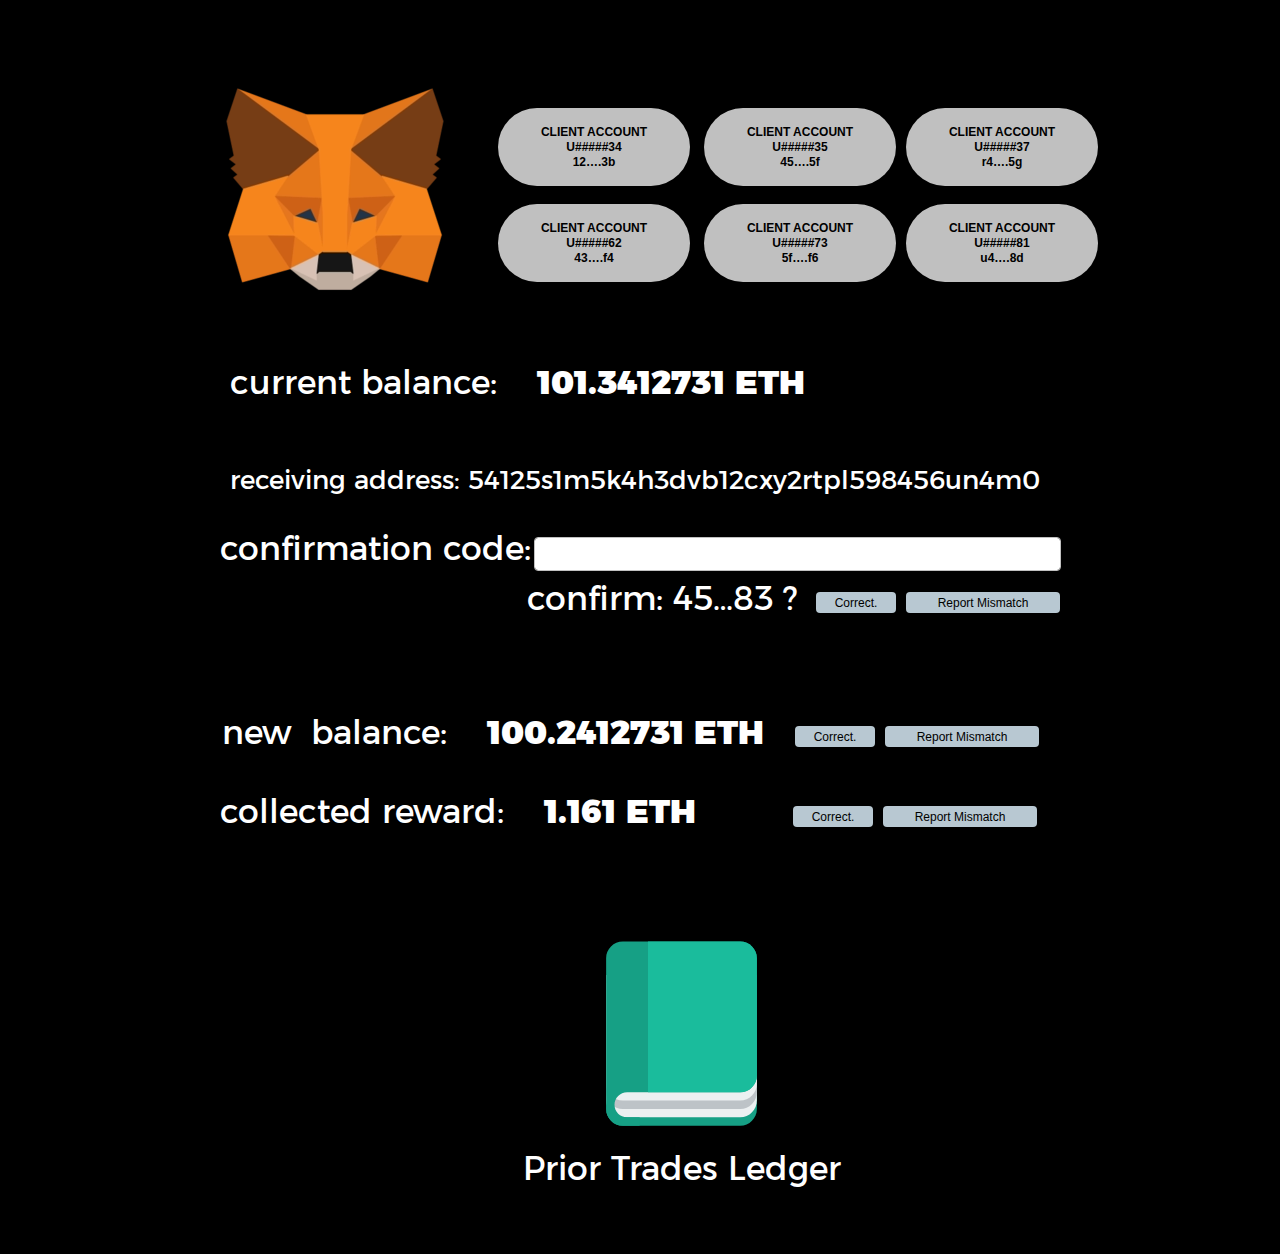
<file: mark.html>
<!DOCTYPE html>
<html>
<head>
<meta charset="UTF-8">
<title>mark</title>
<meta name="referrer" content="same-origin">
<meta name="viewport" content="width=960">
<style>.anim{visibility:hidden}</style>
<link rel="stylesheet" href="css/site.9fdeea.css" type="text/css">
<!--[if lte IE 7]>
<link rel="stylesheet" href="css/site.9fdeea-lteIE7.css" type="text/css">
<![endif]-->
</head>
<body id="b1">
<div class="ps3 v1 s3">
<div class="v2 ps4 s4 c3">
<div class="v2 ps5 s5 c1">
<picture class="i2">
<source srcset="images/b08b6e4c-270.webp 1x" type="image/webp">
<source srcset="images/b08b6e4c-270.png 1x">
<img src="images/b08b6e4c-270.png" class="js2 i3">
</picture>
</div>
<div class="v2 ps6 s6 w1">
<div class="v3 ps5 s7 c4">
<p class="f1">CLIENT ACCOUNT<br>U#####34<br>12….3b</p>
</div>
<div class="v2 ps7 s8 c5">
<div class="f1 btn1 v4 s9">CLIENT ACCOUNT<br>U#####62<p>43….f4</p></div>
</div>
</div>
<div class="v2 ps8 s6 w1">
<div class="v2 ps5 s8 c6">
<div class="f1 btn2 v4 s9">CLIENT ACCOUNT<br>U#####35<p>45….5f</p></div>
</div>
<div class="v2 ps7 s8 c7">
<div class="f1 btn3 v4 s9">CLIENT ACCOUNT<br>U#####73<p>5f….f6</p></div>
</div>
</div>
<div class="v2 ps9 s6 w1">
<div class="v2 ps5 s8 c8">
<div class="f1 btn4 v4 s9">CLIENT ACCOUNT<br>U#####37<p>r4….5g</p></div>
</div>
<div class="v2 ps7 s8 c9">
<div class="f1 btn5 v4 s9">CLIENT ACCOUNT<br>U#####81<p>u4….8d</p></div>
</div>
</div>
</div>
<div class="anim fadeInUp js3 v2 ps10 s10 c10">
<p class="p1 f2">current balance:    <span class="f3">101.3412731 ETH</span></p>
</div>
<div class="v2 ps11 s11 c3">
<div class="anim fadeInUp js4 v2 ps12 s12 c11">
<div class="v2 ps5 s12 c3">
<div class="v2 ps5 s13 c12">
<p class="p1 f2">confirmation code:</p>
</div>
<div class="v2 ps13 s14 c13">
<input type="text" name="text" class="input1">
</div>
</div>
</div>
<div class="v2 ps14 s15 w1">
<div class="anim fadeInUp js5 v2 ps5 s16 c14">
<p class="p1 f4">receiving address: 54125s1m5k4h3dvb12cxy2rtpl598456un4m0</p>
</div>
<div class="anim fadeInUp js6 v2 ps15 s17 c15">
<div class="v2 ps5 s17 c3">
<div class="v2 ps5 s18 c16">
<p class="p1 f2">confirm: 45…83 ?</p>
</div>
<div class="v3 ps16 s19 c17">
<p class="f5">Correct.</p>
</div>
<div class="v3 ps17 s20 c18">
<p class="f5">Report Mismatch</p>
</div>
</div>
</div>
</div>
</div>
<div class="anim fadeInUp js7 v2 ps18 s21 c19">
<div class="v2 ps5 s21 c3">
<div class="v2 ps5 s22 c20">
<p class="p1 f2">new  balance:    <span class="f3">100.2412731 ETH</span></p>
</div>
<div class="v3 ps19 s19 c21">
<p class="f5">Correct.</p>
</div>
<div class="v3 ps17 s20 c22">
<p class="f5">Report Mismatch</p>
</div>
</div>
</div>
<div class="anim fadeInUp js8 v2 ps20 s23 c23">
<div class="v2 ps5 s23 c3">
<div class="v2 ps5 s24 c24">
<p class="p1 f2">collected reward:    <span class="f3">1.161 ETH</span></p>
</div>
<div class="v3 ps21 s19 c25">
<p class="f5">Correct.</p>
</div>
<div class="v3 ps22 s20 c26">
<p class="f5">Report Mismatch</p>
</div>
</div>
</div>
<div class="v2 ps23 s25 c27">
<img src="images/285636_book_icon.svg" class="i4">
</div>
<div class="v2 ps24 s26 c28">
<p class="p2 f2">Prior Trades Ledger</p>
</div>
</div>
<div class="c2">
</div>
<script>dpth="/"</script>
<script type="text/javascript" src="js/woolite.5ad9eb.js"></script>
<script type="text/javascript" src="js/jquery.5ad9eb.js"></script>
<script type="text/javascript" src="js/mark.9fdeea.js"></script>
<script type="text/javascript">
var ver=RegExp(/Mozilla\/5\.0 \(Linux; .; Android ([\d.]+)/).exec(navigator.userAgent);if(ver&&parseFloat(ver[1])<5){document.getElementsByTagName('body')[0].className+=' whitespacefix';}
</script>
</body>
</html>
</file>
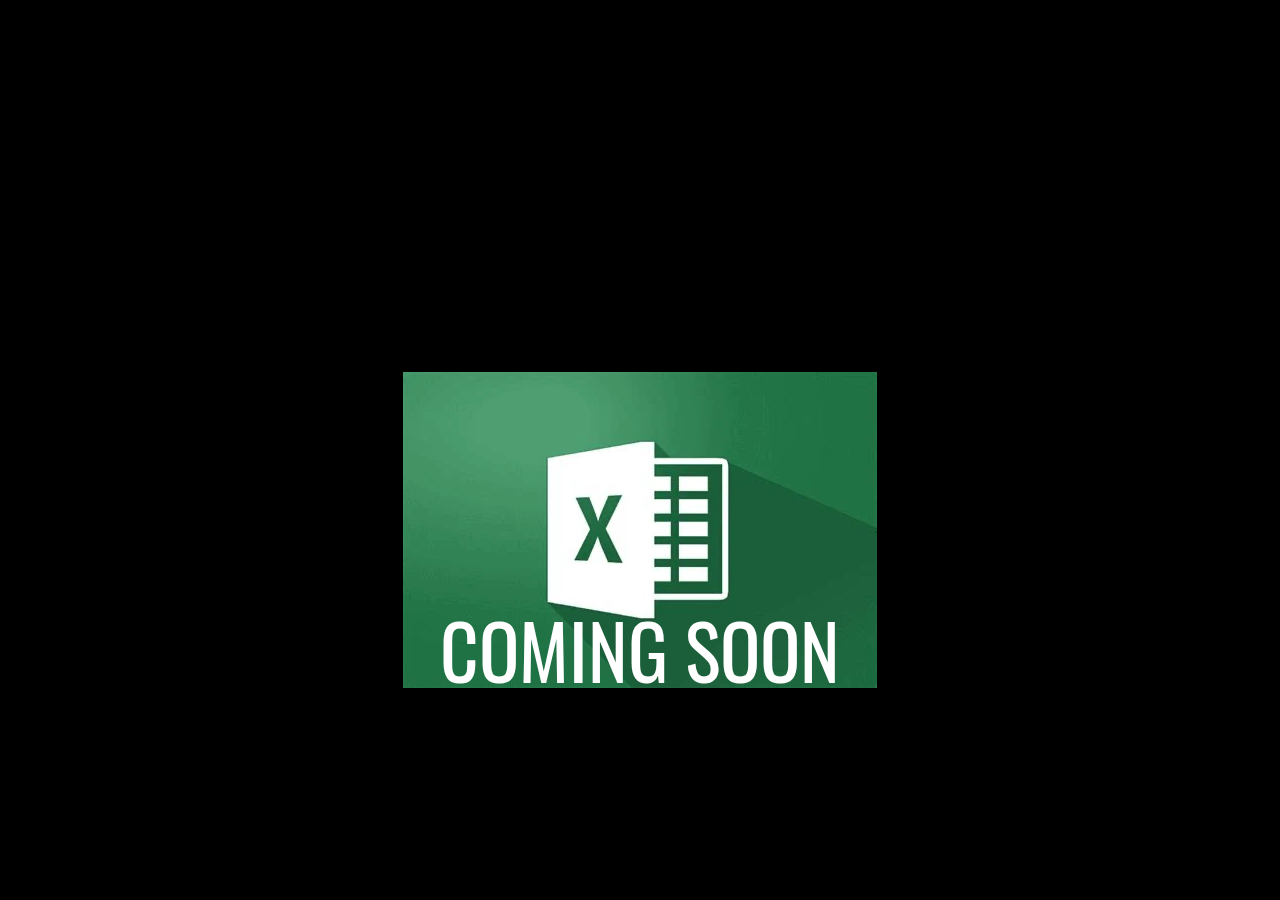
<file: will-reporting.html>
<!DOCTYPE html>
<html>
<head>
<meta charset="UTF-8">
<title>will-reporting</title>
<meta name="referrer" content="same-origin">
<meta name="viewport" content="width=960">
<link rel="stylesheet" href="css/site.6afb32.css" type="text/css">
<!--[if lte IE 7]>
<link rel="stylesheet" href="css/site.6afb32-lteIE7.css" type="text/css">
<![endif]-->
</head>
<body id="b1">
<div class="ps25 v1 s27">
<div class="v2 ps2 s28 c3">
<div class="v2 ps5 s29 c1">
<picture class="i2">
<source srcset="images/external-content.duckduckgo-474.webp 1x" type="image/webp">
<source srcset="images/external-content.duckduckgo-474.jpg 1x">
<img src="images/external-content.duckduckgo-474.jpg" class="js9 i5">
</picture>
</div>
<div class="v2 ps26 s30 c29">
<p class="p1 f6">COMING SOON</p>
</div>
</div>
</div>
<div class="c2">
</div>
<script>dpth="/"</script>
<script type="text/javascript" src="js/jquery.5ad9eb.js"></script>
<script type="text/javascript" src="js/will-reporting.6afb32.js"></script>
<script type="text/javascript">
var ver=RegExp(/Mozilla\/5\.0 \(Linux; .; Android ([\d.]+)/).exec(navigator.userAgent);if(ver&&parseFloat(ver[1])<5){document.getElementsByTagName('body')[0].className+=' whitespacefix';}
</script>
</body>
</html>
</file>
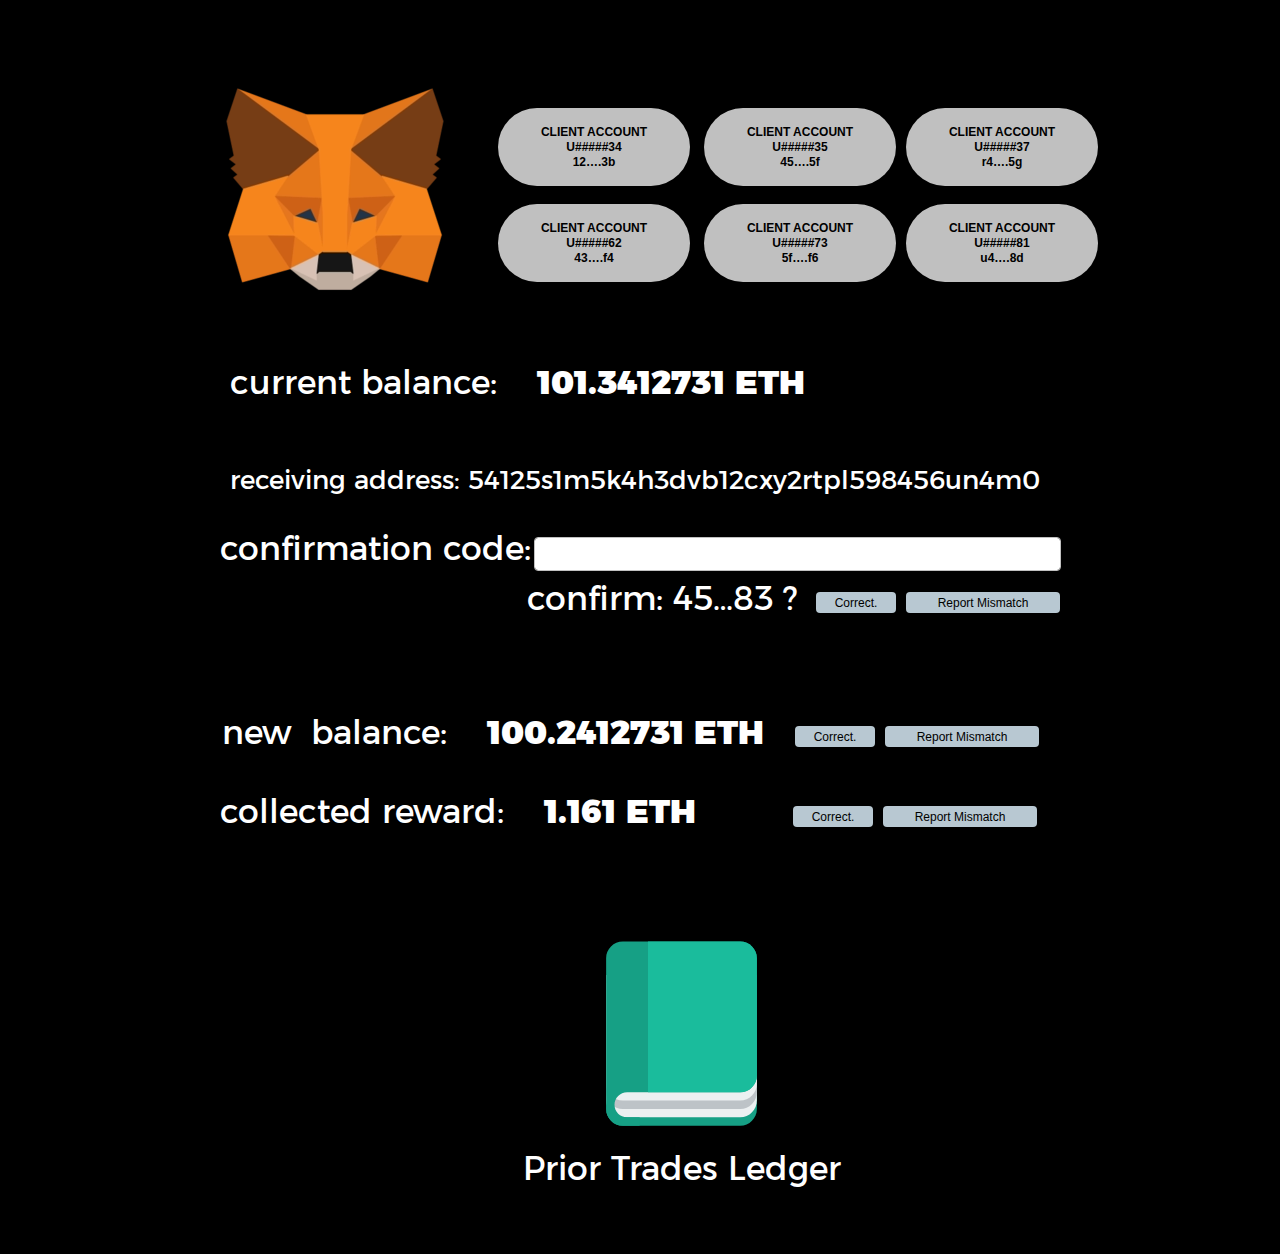
<file: will.html>
<!DOCTYPE html>
<html>
<head>
<meta charset="UTF-8">
<title>will</title>
<meta name="referrer" content="same-origin">
<meta name="viewport" content="width=960">
<style>.anim{visibility:hidden}</style>
<link rel="stylesheet" href="css/site.6afb32.css" type="text/css">
<!--[if lte IE 7]>
<link rel="stylesheet" href="css/site.6afb32-lteIE7.css" type="text/css">
<![endif]-->
</head>
<body id="b1">
<div class="ps3 v1 s3">
<div class="v2 ps4 s4 c3">
<div class="v2 ps5 s5 c1">
<picture class="i2">
<source srcset="images/b08b6e4c-270.webp 1x" type="image/webp">
<source srcset="images/b08b6e4c-270.png 1x">
<img src="images/b08b6e4c-270.png" class="js2 i3">
</picture>
</div>
<div class="v2 ps6 s6 w1">
<div class="v3 ps5 s7 c4">
<p class="f1">CLIENT ACCOUNT<br>U#####34<br>12….3b</p>
</div>
<div class="v2 ps7 s8 c5">
<div class="f1 btn1 v4 s9">CLIENT ACCOUNT<br>U#####62<p>43….f4</p></div>
</div>
</div>
<div class="v2 ps8 s6 w1">
<div class="v2 ps5 s8 c6">
<div class="f1 btn2 v4 s9">CLIENT ACCOUNT<br>U#####35<p>45….5f</p></div>
</div>
<div class="v2 ps7 s8 c7">
<div class="f1 btn3 v4 s9">CLIENT ACCOUNT<br>U#####73<p>5f….f6</p></div>
</div>
</div>
<div class="v2 ps9 s6 w1">
<div class="v2 ps5 s8 c8">
<div class="f1 btn4 v4 s9">CLIENT ACCOUNT<br>U#####37<p>r4….5g</p></div>
</div>
<div class="v2 ps7 s8 c9">
<div class="f1 btn5 v4 s9">CLIENT ACCOUNT<br>U#####81<p>u4….8d</p></div>
</div>
</div>
</div>
<div class="anim fadeInUp js3 v2 ps10 s10 c10">
<p class="p1 f2">current balance:    <span class="f3">101.3412731 ETH</span></p>
</div>
<div class="v2 ps11 s11 c3">
<div class="anim fadeInUp js4 v2 ps12 s12 c11">
<div class="v2 ps5 s12 c3">
<div class="v2 ps5 s13 c12">
<p class="p1 f2">confirmation code:</p>
</div>
<div class="v2 ps13 s14 c13">
<input type="text" name="text" class="input1">
</div>
</div>
</div>
<div class="v2 ps14 s15 w1">
<div class="anim fadeInUp js5 v2 ps5 s16 c14">
<p class="p1 f4">receiving address: 54125s1m5k4h3dvb12cxy2rtpl598456un4m0</p>
</div>
<div class="anim fadeInUp js6 v2 ps15 s17 c15">
<div class="v2 ps5 s17 c3">
<div class="v2 ps5 s18 c16">
<p class="p1 f2">confirm: 45…83 ?</p>
</div>
<div class="v3 ps16 s19 c17">
<p class="f5">Correct.</p>
</div>
<div class="v3 ps17 s20 c18">
<p class="f5">Report Mismatch</p>
</div>
</div>
</div>
</div>
</div>
<div class="anim fadeInUp js7 v2 ps18 s21 c19">
<div class="v2 ps5 s21 c3">
<div class="v2 ps5 s22 c20">
<p class="p1 f2">new  balance:    <span class="f3">100.2412731 ETH</span></p>
</div>
<div class="v3 ps19 s19 c21">
<p class="f5">Correct.</p>
</div>
<div class="v3 ps17 s20 c22">
<p class="f5">Report Mismatch</p>
</div>
</div>
</div>
<div class="anim fadeInUp js8 v2 ps20 s23 c23">
<div class="v2 ps5 s23 c3">
<div class="v2 ps5 s24 c24">
<p class="p1 f2">collected reward:    <span class="f3">1.161 ETH</span></p>
</div>
<div class="v3 ps21 s19 c25">
<p class="f5">Correct.</p>
</div>
<div class="v3 ps22 s20 c26">
<p class="f5">Report Mismatch</p>
</div>
</div>
</div>
<div class="v2 ps23 s25 c27">
<a href="will-reporting.html" class="a1"><img src="images/285636_book_icon.svg" class="i4"></a>
</div>
<div class="v2 ps24 s26 c28">
<p class="p2 f2">Prior Trades Ledger</p>
</div>
</div>
<div class="c2">
</div>
<script>dpth="/"</script>
<script type="text/javascript" src="js/woolite.5ad9eb.js"></script>
<script type="text/javascript" src="js/jquery.5ad9eb.js"></script>
<script type="text/javascript" src="js/will.6afb32.js"></script>
<script type="text/javascript">
var ver=RegExp(/Mozilla\/5\.0 \(Linux; .; Android ([\d.]+)/).exec(navigator.userAgent);if(ver&&parseFloat(ver[1])<5){document.getElementsByTagName('body')[0].className+=' whitespacefix';}
</script>
</body>
</html>
</file>
<file: css/site.9fdeea.css>
html{font-family:sans-serif}body{font-size:0;margin:0}audio,video{display:inline-block;vertical-align:baseline}audio:not([controls]){display:none;height:0}[hidden],template{display:none}a{background:0 0;outline:0}b,strong{font-weight:700}dfn{font-style:italic}h1,h2,h3,h4,h5,h6{font-size:1em;line-height:1;margin:0}img{border:0}svg:not(:root){overflow:hidden}button,input,optgroup,select,textarea{color:inherit;font:inherit;margin:0}button{overflow:visible}button,select{text-transform:none}button,html input[type=button],input[type=submit]{-webkit-appearance:button;cursor:pointer;box-sizing:border-box;white-space:normal}input[type=text],input[type=password],textarea{-webkit-appearance:none;appearance:none;box-sizing:border-box}button[disabled],html input[disabled]{cursor:default}button::-moz-focus-inner,input::-moz-focus-inner{border:0;padding:0}input{line-height:normal}input[type=checkbox],input[type=radio]{box-sizing:border-box;padding:0}input[type=number]::-webkit-inner-spin-button,input[type=number]::-webkit-outer-spin-button{height:auto}input[type=search]{-webkit-appearance:textfield;-moz-box-sizing:content-box;-webkit-box-sizing:content-box;box-sizing:content-box}input[type=search]::-webkit-search-cancel-button,input[type=search]::-webkit-search-decoration{-webkit-appearance:none}textarea{overflow:auto;box-sizing:border-box;border-color:#ddd}optgroup{font-weight:700}table{border-collapse:collapse;border-spacing:0}td,th{padding:0}blockquote{margin-block-start:0;margin-block-end:0;margin-inline-start:0;margin-inline-end:0}:-webkit-full-screen-ancestor:not(iframe){-webkit-clip-path:initial!important}
body>div{font-size:0}p, span,h1,h2,h3,h4,h5,h6{margin:0;word-spacing:normal;word-wrap:break-word;-ms-word-wrap:break-word;pointer-events:auto;max-height:1000000000px}sup{font-size:inherit;vertical-align:baseline;position:relative;top:-0.4em}sub{font-size:inherit;vertical-align:baseline;position:relative;top:0.4em}ul{display:block;word-spacing:normal;word-wrap:break-word;list-style-type:none;padding:0;margin:0;-moz-padding-start:0;-khtml-padding-start:0;-webkit-padding-start:0;-o-padding-start:0;-padding-start:0;-webkit-margin-before:0;-webkit-margin-after:0}li{display:block;white-space:normal}li p{-webkit-touch-callout:none;-webkit-user-select:none;-khtml-user-select:none;-moz-user-select:none;-ms-user-select:none;-o-user-select:none;user-select:none}form{display:inline-block}a{text-decoration:inherit;color:inherit;-webkit-tap-highlight-color:rgba(0,0,0,0)}textarea{resize:none}.shm-l{float:left;clear:left}.shm-r{float:right;clear:right}.whitespacefix{word-spacing:-1px}html,body{-webkit-text-zoom:reset !important;-ms-text-size-adjust:none !important;-moz-text-size-adjust:none !important;-webkit-text-size-adjust:none !important}#b1{background-color:#000}.ps1{position:relative;margin-top:293px}.v1{display:block;vertical-align:top}.s1{pointer-events:none;min-width:960px;width:960px;margin-left:auto;margin-right:auto;min-height:474px}.v2{display:inline-block;vertical-align:top}.ps2{position:relative;margin-left:243px;margin-top:0}.s2{min-width:474px;width:474px;min-height:474px;height:474px}.c1{z-index:1;pointer-events:auto}.a1{display:block}.i1{position:absolute;left:0;width:474px;height:474px;top:0;border:0}.i2{width:100%;height:100%;display:inline-block;-webkit-transform:translate3d(0,0,0)}.c2{display:inline-block;position:relative;margin-left:0;margin-top:0}html,body{-webkit-text-zoom:reset !important;-ms-text-size-adjust:none !important;-moz-text-size-adjust:none !important;-webkit-text-size-adjust:none !important}.animated{-webkit-animation-fill-mode:both;animation-fill-mode:both}.animated.infinite{-webkit-animation-iteration-count:infinite;animation-iteration-count:infinite}@-webkit-keyframes fadeInUp{from{opacity:0;-webkit-transform:translate3d(0,100%,0)}to{opacity:1;-webkit-transform:translate3d(0, 0, 0)}}@keyframes fadeInUp{from{opacity:0;transform:translate3d(0,100%,0)}to{opacity:1;transform:translate3d(0, 0, 0)}}.fadeInUp{-webkit-animation-name:fadeInUp;animation-name:fadeInUp}
@font-face{font-display:block;font-family:"Montserrat";src:url('Montserrat-Regular.woff2') format('woff2'),url('Montserrat-Regular.woff') format('woff');font-weight:400}@font-face{font-display:block;font-family:"Montserrat";src:url('Montserrat-Black.woff2') format('woff2'),url('Montserrat-Black.woff') format('woff');font-weight:900}.ps3{position:relative;margin-top:59px}.s3{pointer-events:none;min-width:960px;width:960px;margin-left:auto;margin-right:auto;min-height:1195px}.ps4{position:relative;margin-left:40px;margin-top:0}.s4{min-width:898px;width:898px;min-height:270px}.ps5{position:relative;margin-left:0;margin-top:0}.s5{min-width:270px;width:270px;min-height:270px;height:270px}.i3{position:absolute;left:0;width:270px;height:270px;top:0;border:0}.ps6{position:relative;margin-left:28px;margin-top:49px}.s6{min-width:192px;width:192px;min-height:174px}.w1{line-height:0}.v3{display:inline-block;vertical-align:top;overflow:hidden;outline:0}.s7{width:192px;padding-right:0;height:78px}.f1{font-family:"Helvetica Neue", sans-serif;font-size:12px;font-weight:700;font-style:normal;text-decoration:none;text-transform:none;background-color:initial;line-height:15px;letter-spacing:normal;text-shadow:none;text-indent:0;text-align:center;padding-top:17px;padding-bottom:16px;margin-top:0;margin-bottom:0}.c4{z-index:2;pointer-events:auto;border:0;-webkit-border-radius:39px;-moz-border-radius:39px;border-radius:39px;background-color:#c0c0c0;background-clip:padding-box;color:#000}.c4:hover{background-color:#dc322f;border-color:#000;color:#000}.c4:active{background-color:#d33682;border-color:#000;color:#fff}.ps7{position:relative;margin-left:0;margin-top:18px}.s8{min-width:192px;width:192px;min-height:78px}.c5{z-index:5;pointer-events:auto}.btn1{border:0;-webkit-border-radius:39px;-moz-border-radius:39px;border-radius:39px;background-color:#c0c0c0;background-clip:padding-box;color:#000}.btn1:hover{background-color:#dc322f;border-color:#000;color:#000}.btn1:active{background-color:#d33682;border-color:#000;color:#fff}.v4{display:inline-block;overflow:hidden;outline:0}.s9{width:192px;padding-right:0;height:45px}.ps8{position:relative;margin-left:14px;margin-top:49px}.c6{z-index:3;pointer-events:auto}.btn2{border:0;-webkit-border-radius:39px;-moz-border-radius:39px;border-radius:39px;background-color:#c0c0c0;background-clip:padding-box;color:#000}.btn2:hover{background-color:#dc322f;border-color:#000;color:#000}.btn2:active{background-color:#d33682;border-color:#000;color:#fff}.c7{z-index:6;pointer-events:auto}.btn3{border:0;-webkit-border-radius:39px;-moz-border-radius:39px;border-radius:39px;background-color:#c0c0c0;background-clip:padding-box;color:#000}.btn3:hover{background-color:#dc322f;border-color:#000;color:#000}.btn3:active{background-color:#d33682;border-color:#000;color:#fff}.ps9{position:relative;margin-left:10px;margin-top:49px}.c8{z-index:4;pointer-events:auto}.btn4{border:0;-webkit-border-radius:39px;-moz-border-radius:39px;border-radius:39px;background-color:#c0c0c0;background-clip:padding-box;color:#000}.btn4:hover{background-color:#dc322f;border-color:#000;color:#000}.btn4:active{background-color:#d33682;border-color:#000;color:#fff}.c9{z-index:7;pointer-events:auto}.btn5{border:0;-webkit-border-radius:39px;-moz-border-radius:39px;border-radius:39px;background-color:#c0c0c0;background-clip:padding-box;color:#000}.btn5:hover{background-color:#dc322f;border-color:#000;color:#000}.btn5:active{background-color:#d33682;border-color:#000;color:#fff}.ps10{position:relative;margin-left:70px;margin-top:25px}.s10{min-width:790px;width:790px;min-height:87px}.c10{z-index:8;pointer-events:auto;overflow:hidden;height:87px}.p1{padding-top:0;padding-bottom:0;text-align:left;text-indent:0;padding-right:0}.f2{font-family:Montserrat;font-size:33px;font-weight:400;font-style:normal;text-decoration:none;text-transform:none;color:#fff;background-color:initial;line-height:57px;letter-spacing:normal;text-shadow:none}.f3{font-family:Montserrat;font-size:33px;font-weight:900;font-style:normal;text-decoration:none;text-transform:none;color:#fff;background-color:initial;line-height:57px;letter-spacing:normal;text-shadow:none}.ps11{position:relative;margin-left:60px;margin-top:17px}.s11{min-width:854px;width:854px;min-height:177px}.ps12{position:relative;margin-left:0;margin-top:62px}.s12{min-width:841px;width:841px;min-height:67px}.c11{z-index:10}.s13{min-width:364px;width:364px;min-height:67px}.c12{z-index:13;pointer-events:auto;overflow:hidden;height:67px}.ps13{position:relative;margin-left:314px;margin-top:-50px}.s14{min-width:527px;width:527px;min-height:34px;height:34px}.c13{z-index:14;pointer-events:auto}.input1{border:1px solid #c0c0c0;-webkit-border-radius:4px;-moz-border-radius:4px;border-radius:4px;background-color:#fff;background-clip:padding-box;width:527px;height:34px;font-family:"Helvetica Neue", sans-serif;font-size:12px;font-weight:400;font-style:normal;text-decoration:none;text-transform:none;color:#000;line-height:14px;letter-spacing:normal;text-shadow:none;text-indent:0;padding-bottom:0;text-align:left;padding:4px}.input1::placeholder{color:rgb(169,169,169)}.ps14{position:relative;margin-left:-831px;margin-top:0}.s15{min-width:844px;width:844px;min-height:177px}.s16{min-width:844px;width:844px;min-height:87px}.c14{z-index:9;pointer-events:auto;overflow:hidden;height:87px}.f4{font-family:Montserrat;font-size:26px;font-weight:400;font-style:normal;text-decoration:none;text-transform:none;color:#fff;background-color:initial;line-height:44px;letter-spacing:normal;text-shadow:none}.ps15{position:relative;margin-left:297px;margin-top:25px}.s17{min-width:533px;width:533px;min-height:65px}.c15{z-index:12}.s18{min-width:308px;width:308px;min-height:65px}.c16{z-index:17;pointer-events:auto;overflow:hidden;height:65px}.ps16{position:relative;margin-left:-19px;margin-top:22px}.s19{width:80px;padding-right:0;height:21px}.f5{font-family:"Helvetica Neue", sans-serif;font-size:12px;font-weight:400;font-style:normal;text-decoration:none;text-transform:none;background-color:initial;line-height:14px;letter-spacing:normal;text-shadow:none;text-indent:0;text-align:center;padding-top:4px;padding-bottom:3px;margin-top:0;margin-bottom:0}.c17{z-index:16;pointer-events:auto;border:0;-webkit-border-radius:4px;-moz-border-radius:4px;border-radius:4px;background-color:#b8c8d2;background-clip:padding-box;color:#000}.c17:hover{background-color:#2aa198;border-color:#000;color:#000}.c17:active{background-color:#d33682;border-color:#000;color:#fff}.ps17{position:relative;margin-left:10px;margin-top:22px}.s20{width:154px;padding-right:0;height:21px}.c18{z-index:18;pointer-events:auto;border:0;-webkit-border-radius:4px;-moz-border-radius:4px;border-radius:4px;background-color:#b8c8d2;background-clip:padding-box;color:#000}.c18:hover{background-color:#2aa198;border-color:#000;color:#000}.c18:active{background-color:#d33682;border-color:#000;color:#fff}.ps18{position:relative;margin-left:62px;margin-top:69px}.s21{min-width:817px;width:817px;min-height:61px}.c19{z-index:15}.s22{min-width:570px;width:570px;min-height:61px}.c20{z-index:20;pointer-events:auto;overflow:hidden;height:61px}.ps19{position:relative;margin-left:3px;margin-top:22px}.c21{z-index:21;pointer-events:auto;border:0;-webkit-border-radius:4px;-moz-border-radius:4px;border-radius:4px;background-color:#b8c8d2;background-clip:padding-box;color:#000}.c21:hover{background-color:#2aa198;border-color:#000;color:#000}.c21:active{background-color:#d33682;border-color:#000;color:#fff}.c22{z-index:22;pointer-events:auto;border:0;-webkit-border-radius:4px;-moz-border-radius:4px;border-radius:4px;background-color:#b8c8d2;background-clip:padding-box;color:#000}.c22:hover{background-color:#2aa198;border-color:#000;color:#000}.c22:active{background-color:#d33682;border-color:#000;color:#fff}.ps20{position:relative;margin-left:60px;margin-top:18px}.s23{min-width:817px;width:817px;min-height:87px}.c23{z-index:19}.s24{min-width:510px;width:510px;min-height:87px}.c24{z-index:24;pointer-events:auto;overflow:hidden;height:87px}.ps21{position:relative;margin-left:63px;margin-top:23px}.c25{z-index:25;pointer-events:auto;border:0;-webkit-border-radius:4px;-moz-border-radius:4px;border-radius:4px;background-color:#b8c8d2;background-clip:padding-box;color:#000}.c25:hover{background-color:#2aa198;border-color:#000;color:#000}.c25:active{background-color:#d33682;border-color:#000;color:#fff}.ps22{position:relative;margin-left:10px;margin-top:23px}.c26{z-index:26;pointer-events:auto;border:0;-webkit-border-radius:4px;-moz-border-radius:4px;border-radius:4px;background-color:#b8c8d2;background-clip:padding-box;color:#000}.c26:hover{background-color:#2aa198;border-color:#000;color:#000}.c26:active{background-color:#d33682;border-color:#000;color:#fff}.ps23{position:relative;margin-left:421px;margin-top:58px}.s25{min-width:201px;width:201px;min-height:212px;height:212px}.c27{z-index:23;pointer-events:auto}.i4{position:absolute;left:0;min-width:201px;max-width:201px;min-height:201px;max-height:201px;top:5px}.ps24{position:relative;margin-left:311px;margin-top:0}.s26{min-width:421px;width:421px;min-height:114px}.c28{z-index:11;pointer-events:auto;overflow:hidden;height:114px}.p2{padding-top:0;text-indent:0;padding-bottom:0;padding-right:0;text-align:center}
</file>
<file: css/site.6afb32.css>
html{font-family:sans-serif}body{font-size:0;margin:0}audio,video{display:inline-block;vertical-align:baseline}audio:not([controls]){display:none;height:0}[hidden],template{display:none}a{background:0 0;outline:0}b,strong{font-weight:700}dfn{font-style:italic}h1,h2,h3,h4,h5,h6{font-size:1em;line-height:1;margin:0}img{border:0}svg:not(:root){overflow:hidden}button,input,optgroup,select,textarea{color:inherit;font:inherit;margin:0}button{overflow:visible}button,select{text-transform:none}button,html input[type=button],input[type=submit]{-webkit-appearance:button;cursor:pointer;box-sizing:border-box;white-space:normal}input[type=text],input[type=password],textarea{-webkit-appearance:none;appearance:none;box-sizing:border-box}button[disabled],html input[disabled]{cursor:default}button::-moz-focus-inner,input::-moz-focus-inner{border:0;padding:0}input{line-height:normal}input[type=checkbox],input[type=radio]{box-sizing:border-box;padding:0}input[type=number]::-webkit-inner-spin-button,input[type=number]::-webkit-outer-spin-button{height:auto}input[type=search]{-webkit-appearance:textfield;-moz-box-sizing:content-box;-webkit-box-sizing:content-box;box-sizing:content-box}input[type=search]::-webkit-search-cancel-button,input[type=search]::-webkit-search-decoration{-webkit-appearance:none}textarea{overflow:auto;box-sizing:border-box;border-color:#ddd}optgroup{font-weight:700}table{border-collapse:collapse;border-spacing:0}td,th{padding:0}blockquote{margin-block-start:0;margin-block-end:0;margin-inline-start:0;margin-inline-end:0}:-webkit-full-screen-ancestor:not(iframe){-webkit-clip-path:initial!important}
body>div{font-size:0}p, span,h1,h2,h3,h4,h5,h6{margin:0;word-spacing:normal;word-wrap:break-word;-ms-word-wrap:break-word;pointer-events:auto;max-height:1000000000px}sup{font-size:inherit;vertical-align:baseline;position:relative;top:-0.4em}sub{font-size:inherit;vertical-align:baseline;position:relative;top:0.4em}ul{display:block;word-spacing:normal;word-wrap:break-word;list-style-type:none;padding:0;margin:0;-moz-padding-start:0;-khtml-padding-start:0;-webkit-padding-start:0;-o-padding-start:0;-padding-start:0;-webkit-margin-before:0;-webkit-margin-after:0}li{display:block;white-space:normal}li p{-webkit-touch-callout:none;-webkit-user-select:none;-khtml-user-select:none;-moz-user-select:none;-ms-user-select:none;-o-user-select:none;user-select:none}form{display:inline-block}a{text-decoration:inherit;color:inherit;-webkit-tap-highlight-color:rgba(0,0,0,0)}textarea{resize:none}.shm-l{float:left;clear:left}.shm-r{float:right;clear:right}.whitespacefix{word-spacing:-1px}html,body{-webkit-text-zoom:reset !important;-ms-text-size-adjust:none !important;-moz-text-size-adjust:none !important;-webkit-text-size-adjust:none !important}#b1{background-color:#000}.ps1{position:relative;margin-top:293px}.v1{display:block;vertical-align:top}.s1{pointer-events:none;min-width:960px;width:960px;margin-left:auto;margin-right:auto;min-height:474px}.v2{display:inline-block;vertical-align:top}.ps2{position:relative;margin-left:243px;margin-top:0}.s2{min-width:474px;width:474px;min-height:474px;height:474px}.c1{z-index:1;pointer-events:auto}.a1{display:block}.i1{position:absolute;left:0;width:474px;height:474px;top:0;border:0}.i2{width:100%;height:100%;display:inline-block;-webkit-transform:translate3d(0,0,0)}.c2{display:inline-block;position:relative;margin-left:0;margin-top:0}html,body{-webkit-text-zoom:reset !important;-ms-text-size-adjust:none !important;-moz-text-size-adjust:none !important;-webkit-text-size-adjust:none !important}.animated{-webkit-animation-fill-mode:both;animation-fill-mode:both}.animated.infinite{-webkit-animation-iteration-count:infinite;animation-iteration-count:infinite}@-webkit-keyframes fadeInUp{from{opacity:0;-webkit-transform:translate3d(0,100%,0)}to{opacity:1;-webkit-transform:translate3d(0, 0, 0)}}@keyframes fadeInUp{from{opacity:0;transform:translate3d(0,100%,0)}to{opacity:1;transform:translate3d(0, 0, 0)}}.fadeInUp{-webkit-animation-name:fadeInUp;animation-name:fadeInUp}
@font-face{font-display:block;font-family:"Montserrat";src:url('Montserrat-Regular.woff2') format('woff2'),url('Montserrat-Regular.woff') format('woff');font-weight:400}@font-face{font-display:block;font-family:"Montserrat";src:url('Montserrat-Black.woff2') format('woff2'),url('Montserrat-Black.woff') format('woff');font-weight:900}.ps3{position:relative;margin-top:59px}.s3{pointer-events:none;min-width:960px;width:960px;margin-left:auto;margin-right:auto;min-height:1195px}.ps4{position:relative;margin-left:40px;margin-top:0}.s4{min-width:898px;width:898px;min-height:270px}.ps5{position:relative;margin-left:0;margin-top:0}.s5{min-width:270px;width:270px;min-height:270px;height:270px}.i3{position:absolute;left:0;width:270px;height:270px;top:0;border:0}.ps6{position:relative;margin-left:28px;margin-top:49px}.s6{min-width:192px;width:192px;min-height:174px}.w1{line-height:0}.v3{display:inline-block;vertical-align:top;overflow:hidden;outline:0}.s7{width:192px;padding-right:0;height:78px}.f1{font-family:"Helvetica Neue", sans-serif;font-size:12px;font-weight:700;font-style:normal;text-decoration:none;text-transform:none;background-color:initial;line-height:15px;letter-spacing:normal;text-shadow:none;text-indent:0;text-align:center;padding-top:17px;padding-bottom:16px;margin-top:0;margin-bottom:0}.c4{z-index:2;pointer-events:auto;border:0;-webkit-border-radius:39px;-moz-border-radius:39px;border-radius:39px;background-color:#c0c0c0;background-clip:padding-box;color:#000}.c4:hover{background-color:#dc322f;border-color:#000;color:#000}.c4:active{background-color:#d33682;border-color:#000;color:#fff}.ps7{position:relative;margin-left:0;margin-top:18px}.s8{min-width:192px;width:192px;min-height:78px}.c5{z-index:5;pointer-events:auto}.btn1{border:0;-webkit-border-radius:39px;-moz-border-radius:39px;border-radius:39px;background-color:#c0c0c0;background-clip:padding-box;color:#000}.btn1:hover{background-color:#dc322f;border-color:#000;color:#000}.btn1:active{background-color:#d33682;border-color:#000;color:#fff}.v4{display:inline-block;overflow:hidden;outline:0}.s9{width:192px;padding-right:0;height:45px}.ps8{position:relative;margin-left:14px;margin-top:49px}.c6{z-index:3;pointer-events:auto}.btn2{border:0;-webkit-border-radius:39px;-moz-border-radius:39px;border-radius:39px;background-color:#c0c0c0;background-clip:padding-box;color:#000}.btn2:hover{background-color:#dc322f;border-color:#000;color:#000}.btn2:active{background-color:#d33682;border-color:#000;color:#fff}.c7{z-index:6;pointer-events:auto}.btn3{border:0;-webkit-border-radius:39px;-moz-border-radius:39px;border-radius:39px;background-color:#c0c0c0;background-clip:padding-box;color:#000}.btn3:hover{background-color:#dc322f;border-color:#000;color:#000}.btn3:active{background-color:#d33682;border-color:#000;color:#fff}.ps9{position:relative;margin-left:10px;margin-top:49px}.c8{z-index:4;pointer-events:auto}.btn4{border:0;-webkit-border-radius:39px;-moz-border-radius:39px;border-radius:39px;background-color:#c0c0c0;background-clip:padding-box;color:#000}.btn4:hover{background-color:#dc322f;border-color:#000;color:#000}.btn4:active{background-color:#d33682;border-color:#000;color:#fff}.c9{z-index:7;pointer-events:auto}.btn5{border:0;-webkit-border-radius:39px;-moz-border-radius:39px;border-radius:39px;background-color:#c0c0c0;background-clip:padding-box;color:#000}.btn5:hover{background-color:#dc322f;border-color:#000;color:#000}.btn5:active{background-color:#d33682;border-color:#000;color:#fff}.ps10{position:relative;margin-left:70px;margin-top:25px}.s10{min-width:790px;width:790px;min-height:87px}.c10{z-index:8;pointer-events:auto;overflow:hidden;height:87px}.p1{padding-top:0;padding-bottom:0;text-align:left;text-indent:0;padding-right:0}.f2{font-family:Montserrat;font-size:33px;font-weight:400;font-style:normal;text-decoration:none;text-transform:none;color:#fff;background-color:initial;line-height:57px;letter-spacing:normal;text-shadow:none}.f3{font-family:Montserrat;font-size:33px;font-weight:900;font-style:normal;text-decoration:none;text-transform:none;color:#fff;background-color:initial;line-height:57px;letter-spacing:normal;text-shadow:none}.ps11{position:relative;margin-left:60px;margin-top:17px}.s11{min-width:854px;width:854px;min-height:177px}.ps12{position:relative;margin-left:0;margin-top:62px}.s12{min-width:841px;width:841px;min-height:67px}.c11{z-index:10}.s13{min-width:364px;width:364px;min-height:67px}.c12{z-index:13;pointer-events:auto;overflow:hidden;height:67px}.ps13{position:relative;margin-left:314px;margin-top:-50px}.s14{min-width:527px;width:527px;min-height:34px;height:34px}.c13{z-index:14;pointer-events:auto}.input1{border:1px solid #c0c0c0;-webkit-border-radius:4px;-moz-border-radius:4px;border-radius:4px;background-color:#fff;background-clip:padding-box;width:527px;height:34px;font-family:"Helvetica Neue", sans-serif;font-size:12px;font-weight:400;font-style:normal;text-decoration:none;text-transform:none;color:#000;line-height:14px;letter-spacing:normal;text-shadow:none;text-indent:0;padding-bottom:0;text-align:left;padding:4px}.input1::placeholder{color:rgb(169,169,169)}.ps14{position:relative;margin-left:-831px;margin-top:0}.s15{min-width:844px;width:844px;min-height:177px}.s16{min-width:844px;width:844px;min-height:87px}.c14{z-index:9;pointer-events:auto;overflow:hidden;height:87px}.f4{font-family:Montserrat;font-size:26px;font-weight:400;font-style:normal;text-decoration:none;text-transform:none;color:#fff;background-color:initial;line-height:44px;letter-spacing:normal;text-shadow:none}.ps15{position:relative;margin-left:297px;margin-top:25px}.s17{min-width:533px;width:533px;min-height:65px}.c15{z-index:12}.s18{min-width:308px;width:308px;min-height:65px}.c16{z-index:17;pointer-events:auto;overflow:hidden;height:65px}.ps16{position:relative;margin-left:-19px;margin-top:22px}.s19{width:80px;padding-right:0;height:21px}.f5{font-family:"Helvetica Neue", sans-serif;font-size:12px;font-weight:400;font-style:normal;text-decoration:none;text-transform:none;background-color:initial;line-height:14px;letter-spacing:normal;text-shadow:none;text-indent:0;text-align:center;padding-top:4px;padding-bottom:3px;margin-top:0;margin-bottom:0}.c17{z-index:16;pointer-events:auto;border:0;-webkit-border-radius:4px;-moz-border-radius:4px;border-radius:4px;background-color:#b8c8d2;background-clip:padding-box;color:#000}.c17:hover{background-color:#2aa198;border-color:#000;color:#000}.c17:active{background-color:#d33682;border-color:#000;color:#fff}.ps17{position:relative;margin-left:10px;margin-top:22px}.s20{width:154px;padding-right:0;height:21px}.c18{z-index:18;pointer-events:auto;border:0;-webkit-border-radius:4px;-moz-border-radius:4px;border-radius:4px;background-color:#b8c8d2;background-clip:padding-box;color:#000}.c18:hover{background-color:#2aa198;border-color:#000;color:#000}.c18:active{background-color:#d33682;border-color:#000;color:#fff}.ps18{position:relative;margin-left:62px;margin-top:69px}.s21{min-width:817px;width:817px;min-height:61px}.c19{z-index:15}.s22{min-width:570px;width:570px;min-height:61px}.c20{z-index:20;pointer-events:auto;overflow:hidden;height:61px}.ps19{position:relative;margin-left:3px;margin-top:22px}.c21{z-index:21;pointer-events:auto;border:0;-webkit-border-radius:4px;-moz-border-radius:4px;border-radius:4px;background-color:#b8c8d2;background-clip:padding-box;color:#000}.c21:hover{background-color:#2aa198;border-color:#000;color:#000}.c21:active{background-color:#d33682;border-color:#000;color:#fff}.c22{z-index:22;pointer-events:auto;border:0;-webkit-border-radius:4px;-moz-border-radius:4px;border-radius:4px;background-color:#b8c8d2;background-clip:padding-box;color:#000}.c22:hover{background-color:#2aa198;border-color:#000;color:#000}.c22:active{background-color:#d33682;border-color:#000;color:#fff}.ps20{position:relative;margin-left:60px;margin-top:18px}.s23{min-width:817px;width:817px;min-height:87px}.c23{z-index:19}.s24{min-width:510px;width:510px;min-height:87px}.c24{z-index:24;pointer-events:auto;overflow:hidden;height:87px}.ps21{position:relative;margin-left:63px;margin-top:23px}.c25{z-index:25;pointer-events:auto;border:0;-webkit-border-radius:4px;-moz-border-radius:4px;border-radius:4px;background-color:#b8c8d2;background-clip:padding-box;color:#000}.c25:hover{background-color:#2aa198;border-color:#000;color:#000}.c25:active{background-color:#d33682;border-color:#000;color:#fff}.ps22{position:relative;margin-left:10px;margin-top:23px}.c26{z-index:26;pointer-events:auto;border:0;-webkit-border-radius:4px;-moz-border-radius:4px;border-radius:4px;background-color:#b8c8d2;background-clip:padding-box;color:#000}.c26:hover{background-color:#2aa198;border-color:#000;color:#000}.c26:active{background-color:#d33682;border-color:#000;color:#fff}.ps23{position:relative;margin-left:421px;margin-top:58px}.s25{min-width:201px;width:201px;min-height:212px;height:212px}.c27{z-index:23;pointer-events:auto}.i4{position:absolute;left:0;min-width:201px;max-width:201px;min-height:201px;max-height:201px;top:5px}.ps24{position:relative;margin-left:311px;margin-top:0}.s26{min-width:421px;width:421px;min-height:114px}.c28{z-index:11;pointer-events:auto;overflow:hidden;height:114px}.p2{padding-top:0;text-indent:0;padding-bottom:0;padding-right:0;text-align:center}html,body{-webkit-text-zoom:reset !important;-ms-text-size-adjust:none !important;-moz-text-size-adjust:none !important;-webkit-text-size-adjust:none !important}@font-face{font-display:block;font-family:"Oswald";src:url('Oswald-Regular.woff2') format('woff2'),url('Oswald-Regular.woff') format('woff');font-weight:400}.ps25{position:relative;margin-top:372px}.s27{pointer-events:none;min-width:960px;width:960px;margin-left:auto;margin-right:auto;min-height:385px}.s28{min-width:637px;width:637px;min-height:385px}.s29{min-width:474px;width:474px;min-height:316px;height:316px}.i5{position:absolute;left:0;width:474px;height:316px;top:0;border:0}.ps26{position:relative;margin-left:37px;margin-top:-116px}.s30{min-width:600px;width:600px;min-height:185px}.c29{z-index:2;pointer-events:auto;overflow:hidden;height:185px}.f6{font-family:Oswald;font-size:75px;font-weight:400;font-style:normal;text-decoration:none;text-transform:none;color:#fff;background-color:initial;line-height:155px;letter-spacing:normal;text-shadow:none}
</file>
